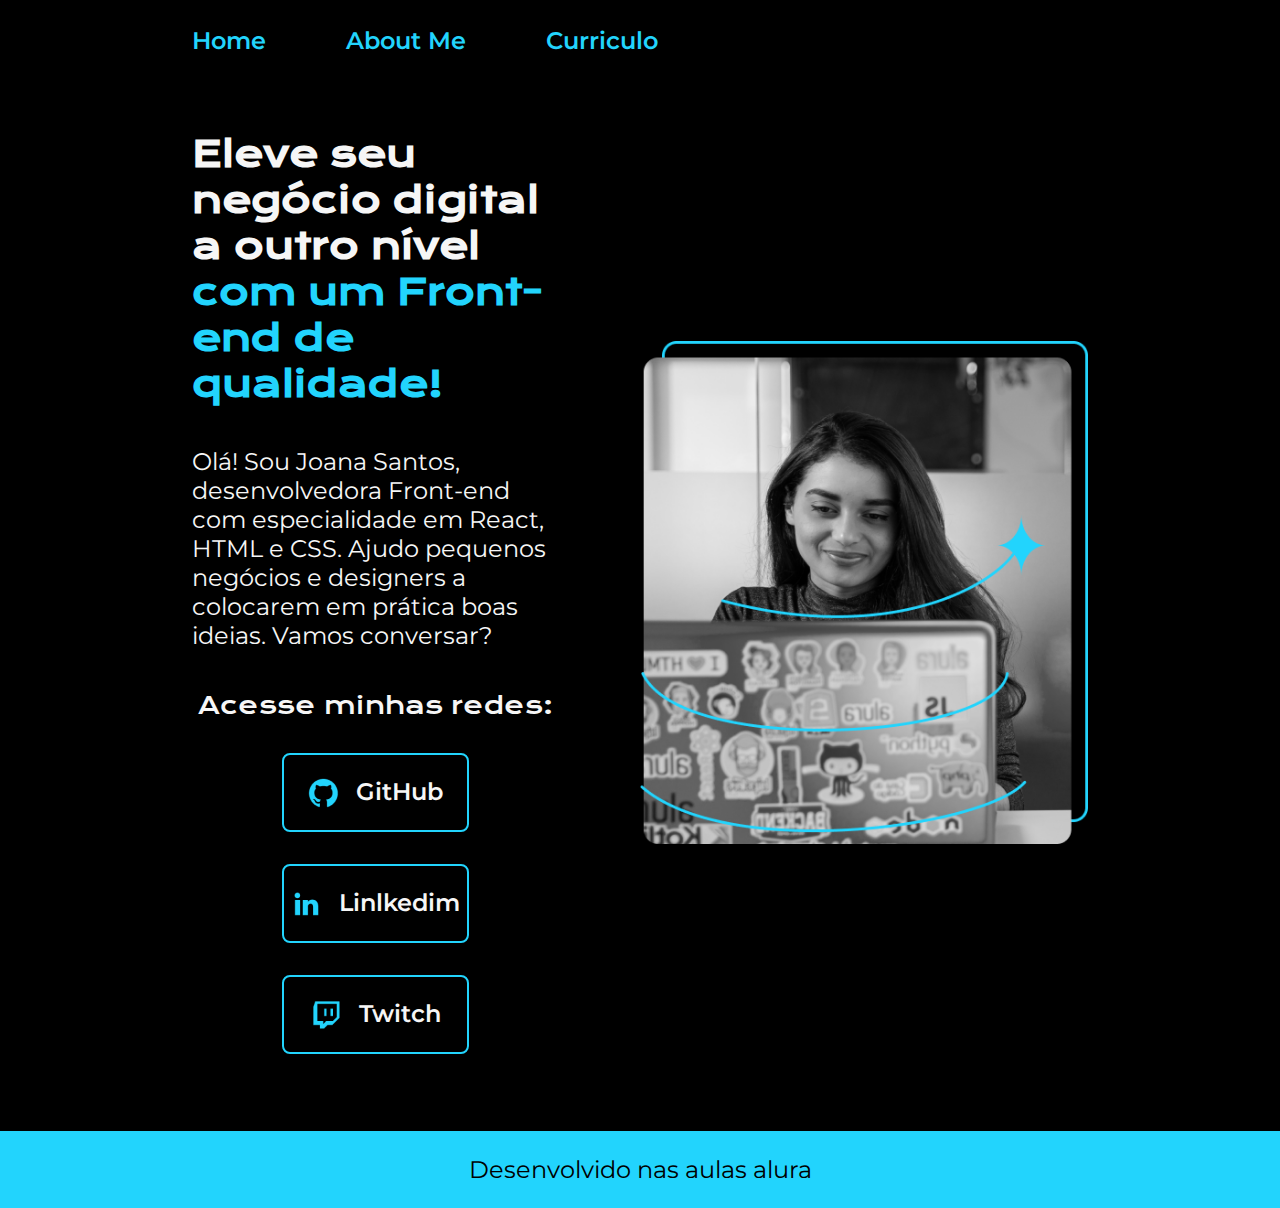
<file: index.html>
<!DOCTYPE html>
<html lang="en">
<head>
    <meta charset="UTF-8">
    <meta name="viewport" content="width=device-width, initial-scale=1.0">
    
    <title>Portifolio</title>
    <link rel="stylesheet" href="./styles/style.css">
</head>
<body>

    <header class="cabecalho">
        <nav class="cabecalho-menu">
            <a class="cabecalho-menu-link" href="./index.html">Home</a>
            <a class="cabecalho-menu-link" href="./aboutMe.html">About Me</a>
            <a class="cabecalho-menu-link" href="./curriculo.html">Curriculo</a>
        </nav>

    </header>

    <main class="apresentacao">
        <section class="apresentacao-conteudo">
            <h1 class="apresentacao-conteudo-titulo">Eleve seu negócio digital a outro nível <strong class="titulo-destaque">com um Front-end de qualidade!</strong></h1>
            <p class="apresentacao-conteudo-texto">Olá! Sou Joana Santos, desenvolvedora Front-end com especialidade em React, HTML e CSS. Ajudo pequenos negócios e designers a colocarem em prática boas ideias. Vamos conversar?</p>
            
            <div class="apresentacao-links">
                <h2 class="apresentacao-links-subtitulo" >Acesse minhas redes:</h2>
                <a class="apresentacao-links-social" href="https://github.com">
                    <img src="./assets/github.png" alt="icon GitHub">
                    GitHub
                </a>
                <a class="apresentacao-links-social" href="https://www.linkedin.com/in/joão-victor-de-oliveira2404/">
                    <img src="./assets/linkedin.png" alt="icon linkedin">
                    Linlkedim
                </a>
                <a class="apresentacao-links-social" href="https://www.twitch.tv">
                    <img src="./assets/twitch.png" alt="icon twitch">
                    Twitch
                </a>
            </div>
           
        </section>
        <img  class="apresentacao-img" src="./assets/Imagem.png" alt="foto joana">


    </main>
    <footer class="rodape">
        <p>Desenvolvido nas aulas alura</p>
    </footer>

</body>
</html>
</file>
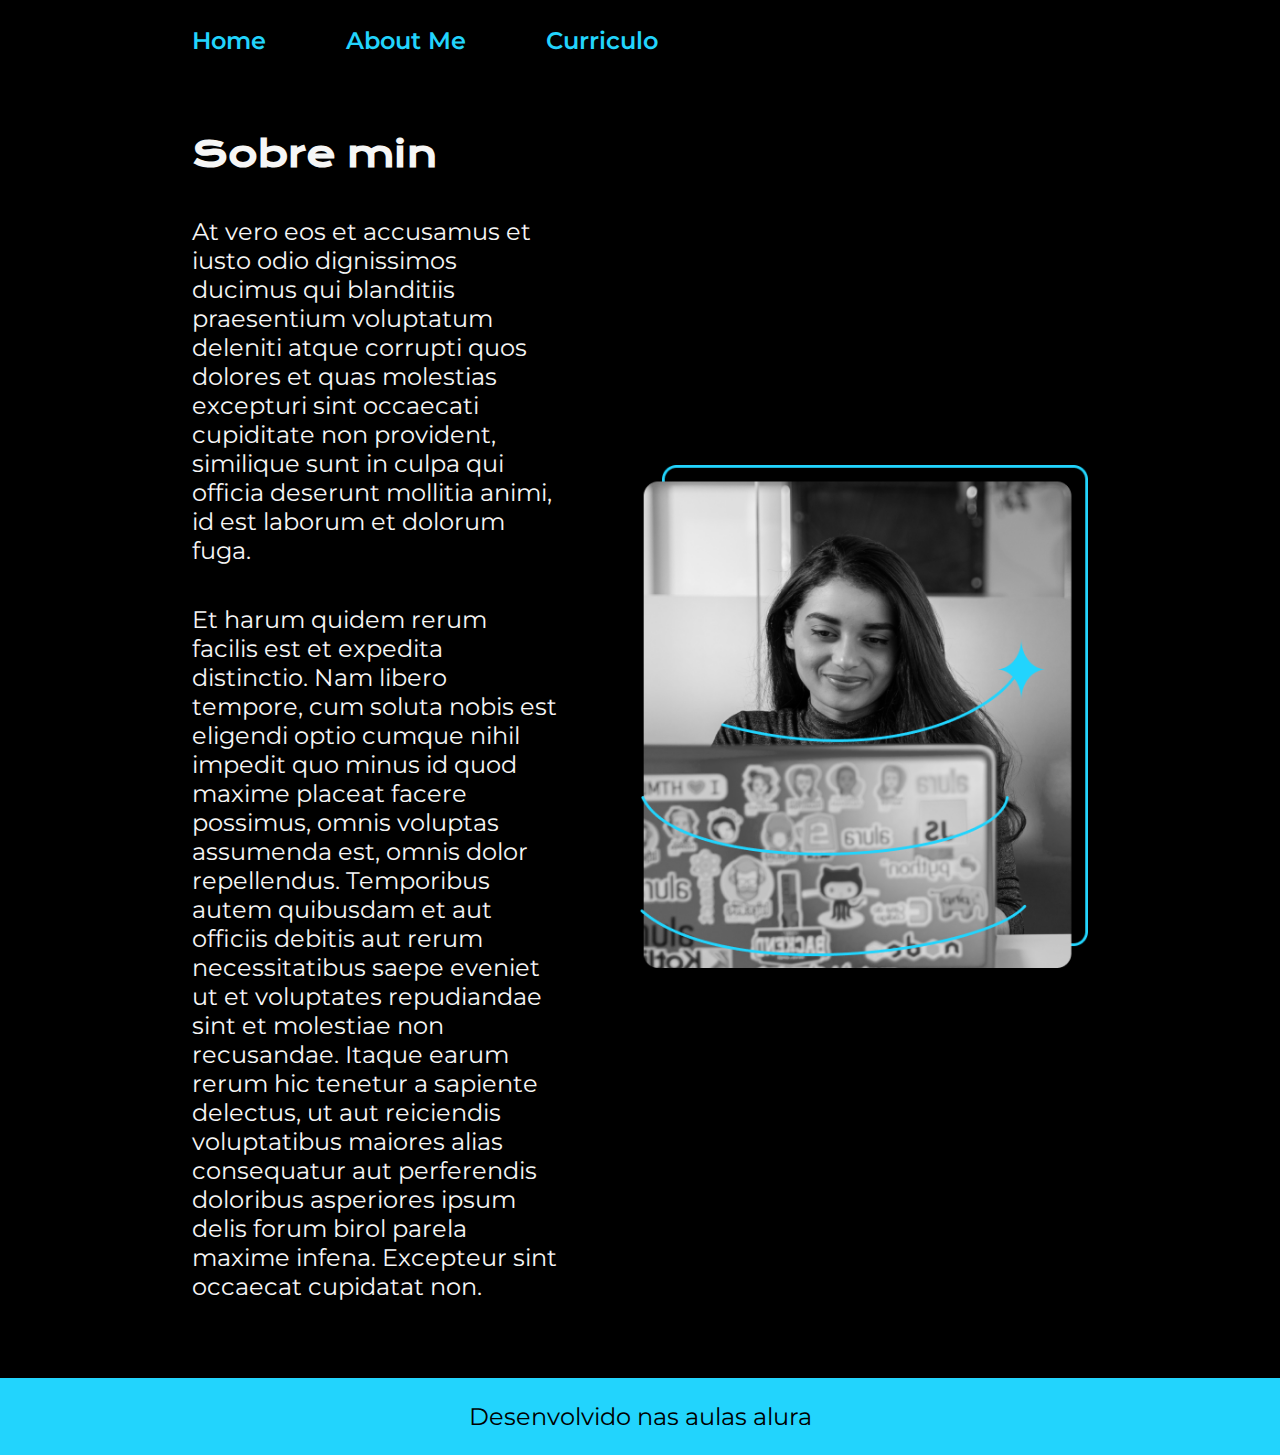
<file: aboutMe.html>
<!DOCTYPE html>
<html lang="en">
<head>
    <meta charset="UTF-8">
    <meta name="viewport" content="width=device-width, initial-scale=1.0">
    <link rel="stylesheet" href="./styles/style.css">
    <title>About Me</title>
</head>
<body>
    <header class="cabecalho">
        <nav class="cabecalho-menu">
            <a class="cabecalho-menu-link" href="./index.html">Home</a>
            <a class="cabecalho-menu-link" href="./aboutMe.html">About Me</a>
            <a class="cabecalho-menu-link" href="./curriculo.html">Curriculo</a>
        </nav>
    </header>

    <main class="apresentacao">
        <section class="apresentacao-conteudo">
            <h1 class="apresentacao-conteudo-titulo" >Sobre min</h1>
            <p class="apresentacao-conteudo-texto">At vero eos et accusamus et iusto odio dignissimos ducimus qui blanditiis praesentium voluptatum deleniti atque corrupti quos dolores et quas molestias excepturi sint occaecati cupiditate non provident, similique sunt in culpa qui officia deserunt mollitia animi, id est laborum et dolorum fuga.</p>
            <p class="apresentacao-conteudo-texto">Et harum quidem rerum facilis est et expedita distinctio. Nam libero tempore, cum soluta nobis est eligendi optio cumque nihil impedit quo minus id quod maxime placeat facere possimus, omnis voluptas assumenda est, omnis dolor repellendus. Temporibus autem quibusdam et aut officiis debitis aut rerum necessitatibus saepe eveniet ut et voluptates repudiandae sint et molestiae non recusandae. Itaque earum rerum hic tenetur a sapiente delectus, ut aut reiciendis voluptatibus maiores alias consequatur aut perferendis doloribus asperiores ipsum delis forum birol parela maxime infena. Excepteur sint occaecat cupidatat non.</p>
        </section>
        <img class="apresentacao-img" src="./assets/Imagem.png" alt="foto joana">
    </main>

    <footer class="rodape">
        <p>Desenvolvido nas aulas alura</p>
    </footer>

</body>
</html>
</file>
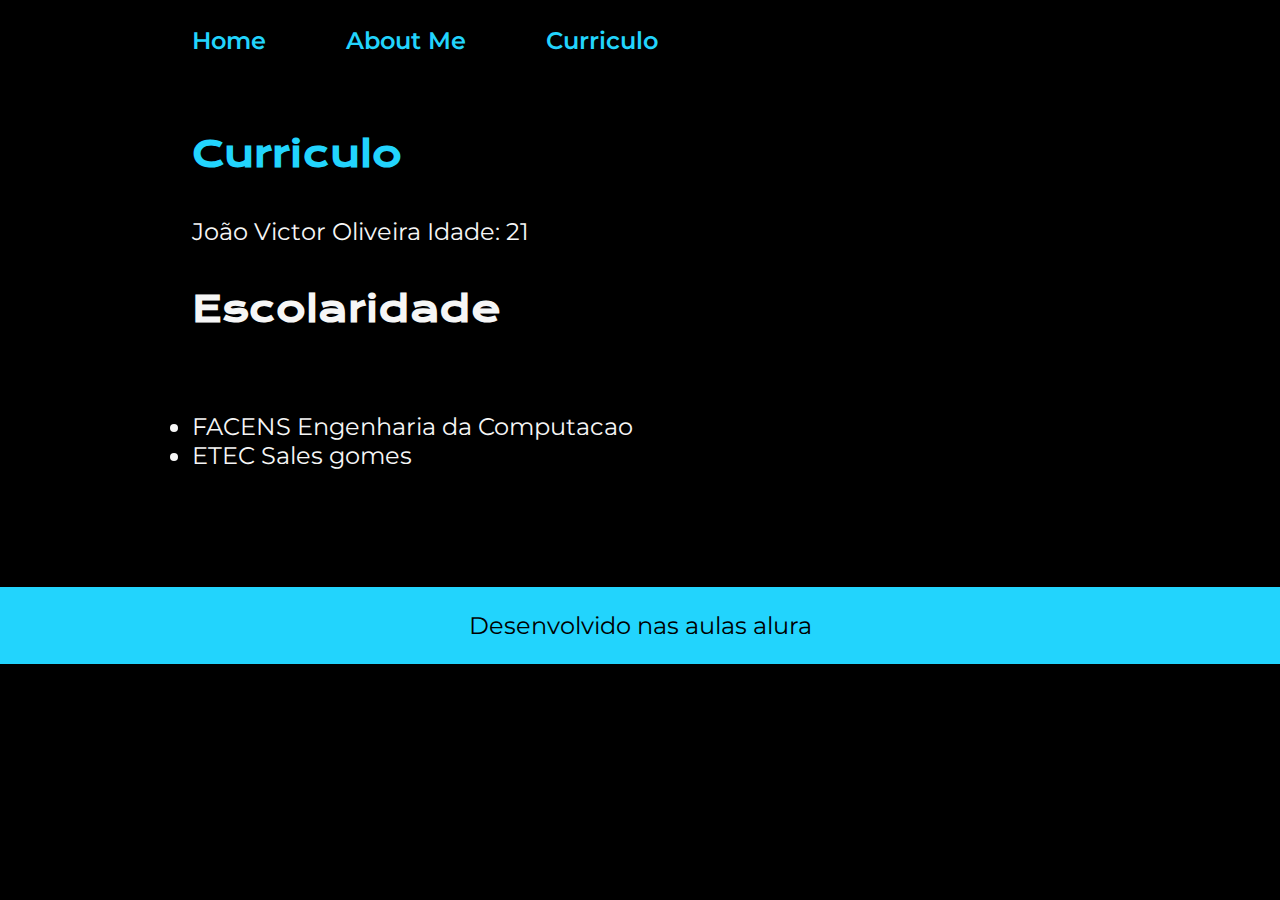
<file: curriculo.html>
<!DOCTYPE html>
<html lang="en">
<head>
    <meta charset="UTF-8">
    <meta name="viewport" content="width=device-width, initial-scale=1.0">
    <link rel="stylesheet" href="./styles/style.css">
    <title>Curriculo</title>
</head>
<body>
    <header class="cabecalho">
        <nav class="cabecalho-menu">
            <a class="cabecalho-menu-link" href="./index.html">Home</a>
            <a class="cabecalho-menu-link" href="./aboutMe.html">About Me</a>
            <a class="cabecalho-menu-link" href="./curriculo.html">Curriculo</a>
        </nav>
    </header>
    <main class="apresentacao">
        <section class="apresentacao-conteudo">
            <h1 class="apresentacao-conteudo-titulo"><strong class="titulo-destaque">Curriculo</strong></h1>
            <p class="apresentacao-conteudo-texto">João Victor Oliveira Idade: 21</p>
            
            
            <h2 class="apresentacao-conteudo-titulo" >Escolaridade</h2>
            <p class="apresentacao-conteudo-texto">
                <ul class="apresentacao-conteudo-texto">
                    <li>FACENS Engenharia da Computacao</li>
                    <li>ETEC Sales gomes</li>
                </ul>
            </p>
    
               
            
           
        </section>
    </main>
   

    <footer class="rodape">
        <p>Desenvolvido nas aulas alura</p>
    </footer>

</body>
</html>
</file>
<file: styles/style.css>
@import url('https://fonts.googleapis.com/css2?family=Krona+One&display=swap');
@import url('https://fonts.googleapis.com/css2?family=Krona+One&family=Montserrat:ital,wght@0,100..900;1,100..900&display=swap');

:root{
    --cor--primaria: #000000;
    --cor--secundaria: #f6f6f6;
    --cor--terciaria: #22d4fd;
    --cor--hover: #272727;
    --fonte--primaria: "Krona One", sans-serif;
    --fonte--secundaria: "Montserrat", sans-serif;
    

}

*{
    margin: 0;
    padding: 0;
}

body{
    /* height: 100vh; */
    box-sizing: border-box;
    background-color: var(--cor--primaria);
    color: var(--cor--secundaria);
}

.titulo-destaque{
    color: var(--cor--terciaria);
}

.cabecalho{
    padding: 2% 0% 0% 15%;
}

.cabecalho-menu{
    display: flex;
    gap: 80px;
}

.cabecalho-menu-link{
    font-family: var(--fonte--secundaria);
    font-size: 1.5rem;
    font-weight: 600;
    color: var(--cor--terciaria);
    text-decoration: none;
}

.apresentacao{
    padding: 6% 15%;
    display: flex;
    align-items: center;
    justify-content: space-between;
    gap: 82px;

}

.apresentacao-conteudo{
    width: 50%;
    display: flex;
    flex-direction: column;
    gap: 40px;

}

.apresentacao-conteudo-titulo{
    font-size: 2.25rem;
    font-family: var(--fonte--primaria);
  
} 

.apresentacao-conteudo-texto{
    font-size: 1.5rem;
    font-family: var(--fonte--secundaria);
}

.apresentacao-links{
    display: flex;
    flex-direction: column;
    justify-content: space-between;
    align-items: center;
    gap: 2rem;

}

.apresentacao-links-subtitulo{
    font-family: var(--fonte--primaria);
    font-weight: 400;
    font-size: 1.5rem;

}

.apresentacao-links-social{
    /* background-color: aqua;*/
    display: flex;
    justify-content: center;
    gap: 1rem;
    border: 0.125rem solid var(--cor--terciaria);
    width: 50%;
    /* text-align: center; */
    border-radius: 8px;
    font-size: 1.5rem;
    padding: 21.5px 0px;
    text-decoration: none;
    color: var(--cor--secundaria);
    font-family: var(--fonte--secundaria);
    font-weight: 600;
}

.apresentacao-img{
    width: 50%;
}

.apresentacao-links-social:hover{
    background-color: var(--cor--hover);  
}

.rodape{
    padding: 24px;
    color: var(--cor--primaria);
    background-color: var(--cor--terciaria);
    text-align: center;
    font-family: var(--fonte--secundaria);
    font-size: 1.5rem;
    font-weight: 400;

}

@media (max-width: 1200px){
    .cabecalho{
        padding: 10% ;
    }

    .cabecalho-menu{
        justify-content: center;
    }
   
    .apresentacao{
        flex-direction: column-reverse;
        padding: 5%;
    }

    .apresentacao-conteudo{
        width: auto;
    }
}
</file>
